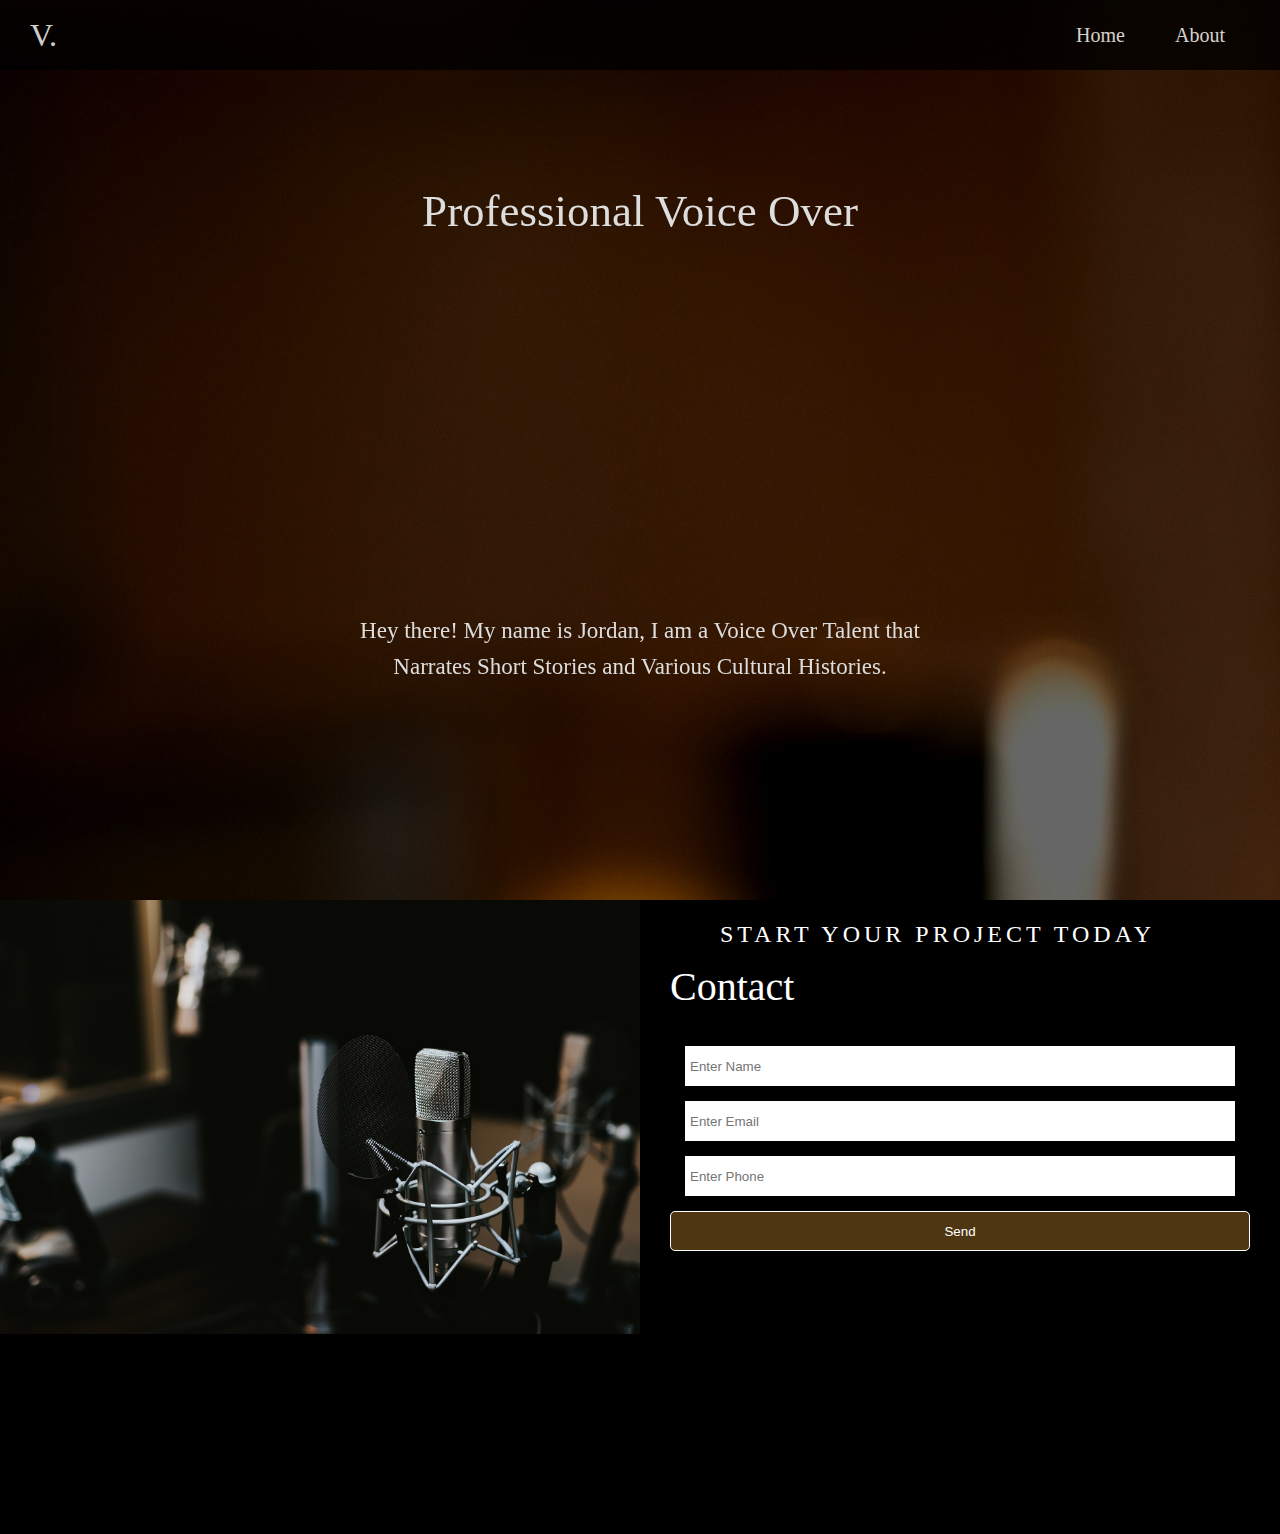
<file: index.html>
<!DOCTYPE html>
<html lang="en">
<head>
  <meta charset="UTF-8">
  <meta http-equiv="X-UA-Compatible" content="IE=edge">
  <meta name="viewport" content="width=device-width, initial-scale=1.0">
  <link rel="stylesheet" href="https://use.fontawesome.com/releases/v5.15.3/css/all.css" integrity="sha384-SZXxX4whJ79/gErwcOYf+zWLeJdY/qpuqC4cAa9rOGUstPomtqpuNWT9wdPEn2fk" crossorigin="anonymous">
  <link rel="stylesheet" href="css/main.css">
  <title>Voice Of Manley</title>
</head>
<body>
  <header class="hero">
    <div id="navbar" class="navbar top">
      <h1 class="logo">
        <span class="text-primary txt-type" data-wait="3000" data-words='[" V.O.M "]'>V.O.M</span>
      </h1>
      <nav>
        <ul>
          <li><a href="#home">Home</a></li>
          <li><a href="about.html">About</a></li>
        </ul>
      </nav>
    </div>

    <div class="content">
      <h1 >Professional Voice Over</h1>
      <div class="flex-vid">
        <iframe width="560" height="315" src="https://www.youtube.com/embed/MDxXUqM90kE" title="YouTube video player" frameborder="0" allow="accelerometer; autoplay; clipboard-write; encrypted-media; gyroscope; picture-in-picture" allowfullscreen></iframe>
      </div>
      <p>Hey there!

        My name is Jordan, I am a Voice Over Talent that Narrates Short Stories and Various Cultural Histories.</p>
    </div>
    <div>
      <a href="https://www.fiverr.com/mrmanley21/provide-a-professional-male-voice-over-for-your-project?context_referrer=user_page&ref_ctx_id=a9d42053509950f1b226f4ff019054dd&pckg_id=1&pos=1" target="_blank" class="btn-new">
        <span></span>
        <span></span>
        <span></span>
        <span></span>
        Start Your Project Today 
      </a>
    </div>
  </header>
  <main>


    <!-- Contact -->
    <section id="contact" class="contact flex-columns">
      <div class="row">
        <div class="column">
          <div class="column-1">
            <img src="Images/vbooth.jpg" alt="">

          </div>
        </div>
        <div class="column">
          <div class="column-2 bg-light">
            <h2>Contact</h2>
            <form action="" class="callback-form">
              <div class="form-control">
                <label for="name"></label>
                <input type="text" name="name" id="name" placeholder="Enter Name">
              </div>
              <div class="form-control">
                <label for="email"></label>
                <input type="email" name="email" id="email" placeholder="Enter Email">
              </div>
              <div class="form-control">
                <label for="phone"></label>
                <input type="text" name="phone" id="phone" placeholder="Enter Phone">
              </div>
              <input type="submit" value="Send" id="submit"class="btn">
            </form>
          </div>
        </div>
      </div>
    </section>
  </main>

  <footer class="footer bg-dark">
    <div class="social">
      <a href="#"><i class="fab fa-twitter fa-2x"></i></a>
      <a href="#"><i class="fab fa-youtube fa-2x"></i></a>
    </div>
    <p>Copyright &copy; 2021 -Voice Of Manley</p>
  </footer>

  <script src="js/typewriter.js"></script>
</body>
</html>
</file>
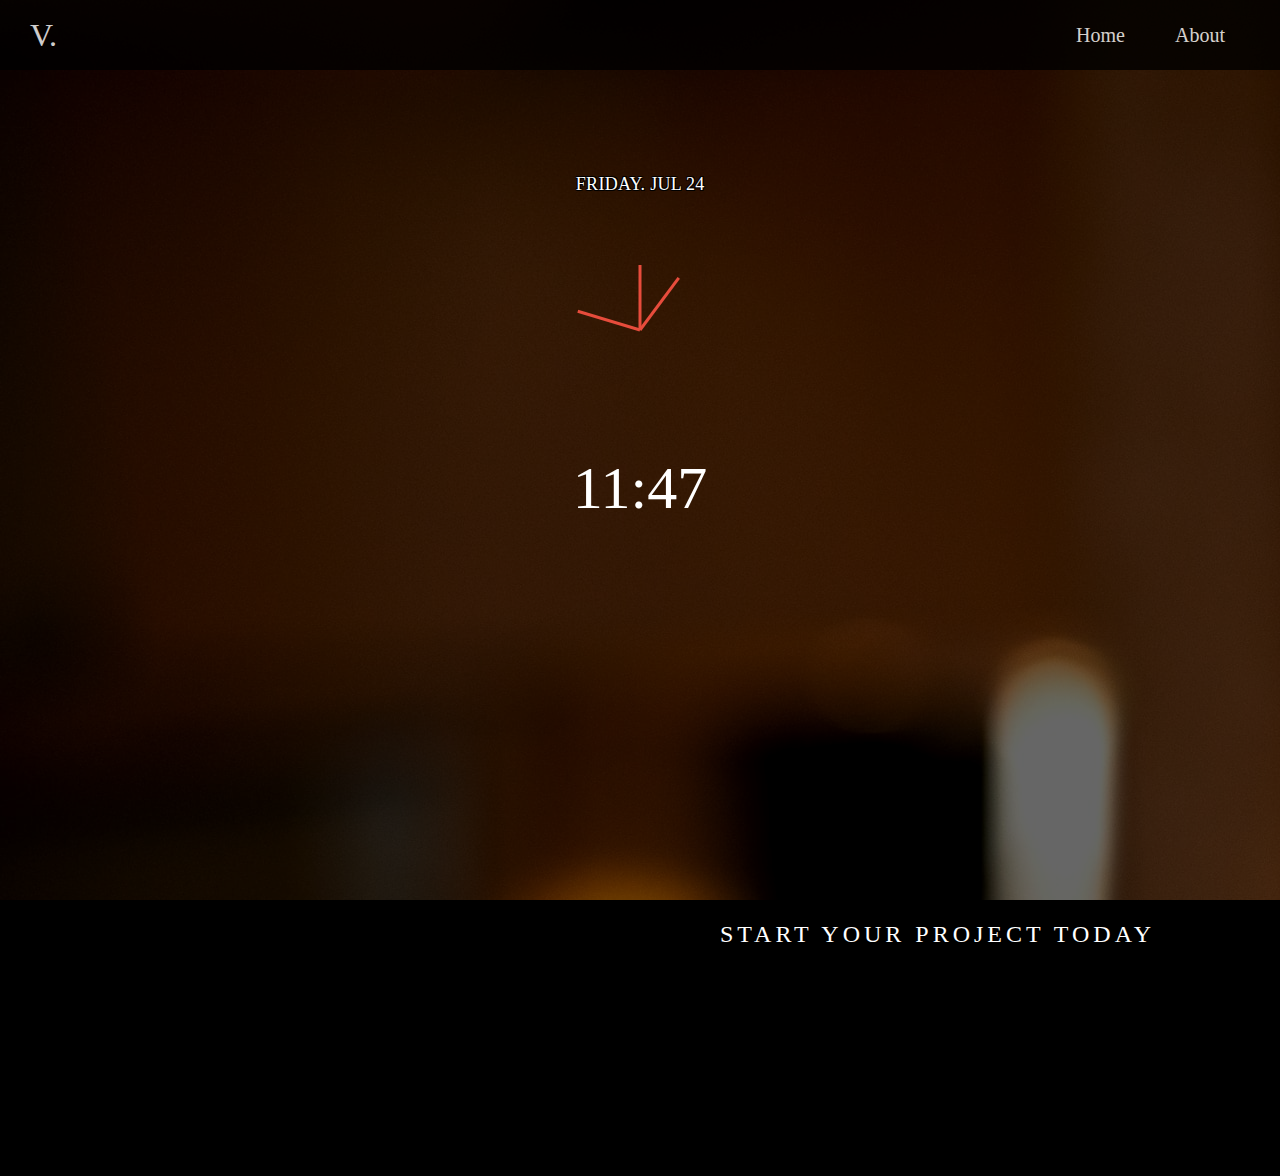
<file: about.html>
<!DOCTYPE html>
<html lang="en">
<head>
  <meta charset="UTF-8">
  <meta http-equiv="X-UA-Compatible" content="IE=edge">
  <meta name="viewport" content="width=device-width, initial-scale=1.0">
  <link rel="stylesheet" href="https://use.fontawesome.com/releases/v5.15.3/css/all.css" integrity="sha384-SZXxX4whJ79/gErwcOYf+zWLeJdY/qpuqC4cAa9rOGUstPomtqpuNWT9wdPEn2fk" crossorigin="anonymous">
  <link href="https://fonts.googleapis.com/css2?family=Fruktur&display=swap" rel="stylesheet">
  <link rel="stylesheet" href="css/main.css">
  <title>Voice Of Manley</title>
</head>
<body>
  <header class="hero">
    <div id="navbar" class="navbar top">
      <h1 class="logo">
        <span class="text-primary txt-type" data-wait="3000" data-words='[" V.O.M "]'></span>
      </h1>
      <nav>
        <ul>
          <li><a href="index.html">Home</a></li>
          <li><a href="about.html">About</a></li>
        </ul>
        <button class="toggle">Dark Mode</button>

      
      
      
      </nav>
    </div>
  </header>

  <div class="clock-container">
    <div class="clock">
      <div class="needle hour"></div>
      <div class="needle minute"></div>
      <div class="needle second"></div>
      <div class="center-point"></div>
    </div>
    <div class="time"></div>
    <div class="date"></div>
  </div>


  <div class="bio">
    <h1 class="grow">“If you had started doing anything two weeks ago, by today you would have been two weeks better at it.”
      ― John Mayer</h1>
</div>


  <div class="bio-2">
      <h1 class="grow">"Great experience working with Jordan talented and delivers fast -Rossdri Prod"</h1>
  </div>

  <div class="bio-3">
      <h1 class="grow">"Professional and High Quality -Jules Mix"</h1>
  </div>

  <div class="bio-4">
    <h1 class="grow">
      ABOUT: My voice has been described as smooth and calming to listen to, but I can also provide an upbeat and energetic tone to any project!
    </h1>
  </div>

  <div>
    <a href="https://www.fiverr.com/mrmanley21/provide-a-professional-male-voice-over-for-your-project?context_referrer=user_page&ref_ctx_id=a9d42053509950f1b226f4ff019054dd&pckg_id=1&pos=1" target="_blank" class="btn-new">
      <span></span>
      <span></span>
      <span></span>
      <span></span>
      Start Your Project Today 
    </a>
  </div>







    
  <footer class="footer bg-dark">
    <div class="social">
      <a href="#"><i class="fab fa-twitter fa-2x"></i></a>
      <a href="#"><i class="fab fa-youtube fa-2x"></i></a>
    </div>
    <p>Copyright &copy; 2021 -Voice Of Manley</p>
  </footer>

  <script src="js/script.js"></script>
  <script src="js/typewriter.js"></script>
</body>
</html>
</file>
<file: css/main.css>
@import url("https://fonts.googleapis.com/css2?family=Bebas+Neue&display=swap");
@import url("https://fonts.googleapis.com/css2?family=Dancing+Script&display=swap");
* {
  box-sizing: border-box;
  padding: 0%;
  margin: 0; }

body {
  font-family: "Times New Roman", Times, serif;
  color: black;
  background: black;
  line-height: 1.6; }

html {
  transition: all 0.5s ease-in; }

html.dark {
  background-color: black;
  color: rgba(255, 255, 255, 0); }

.toggle {
  display: none;
  font-size: 23px;
  outline: 5px solid white;
  font-family: "Gill Sans", "Gill Sans MT", Calibri, "Trebuchet MS", sans-serif;
  cursor: pointer;
  background-color: Black;
  color: white;
  border: 1;
  border-radius: 4px;
  padding: 8px 12px;
  position: absolute;
  top: 100px;
  right: 735px; }

.toggle:focus {
  outline: none; }

.clock-container {
  display: flex;
  flex-direction: column;
  justify-content: space-between;
  align-items: center; }

.clock {
  position: absolute;
  top: 100px;
  width: 200px;
  height: 200px; }

.needle {
  background-color: Black;
  position: absolute;
  top: 50%;
  left: 50%;
  height: 65px;
  width: 3px;
  transform-origin: bottom center;
  transition: all 0.5s ease-in; }

.needle.hour {
  transform: translate(-50%, -100%) rotate(0deg);
  background-color: #e74c3c; }

.needle.minute {
  transform: translate(-50%, -100%) rotate(0deg);
  background-color: #e74c3c; }

.needle.second {
  transform: translate(-50%, -100%) rotate(0deg);
  background-color: #e74c3c; }

.time {
  font-size: 60px;
  margin: 100px;
  position: absolute;
  top: 340px;
  color: white; }

.date {
  font-size: 18px;
  letter-spacing: 0.3px;
  text-transform: uppercase;
  margin-bottom: 10px;
  position: absolute;
  top: 170px;
  color: white;
  text-shadow: -1px -1px 0 #000, 1px -1px 0 #000, -1px 1px 0 #000, 1px 1px 0 #000; }

.date .circle {
  border-radius: 50%;
  height: 18px;
  width: 18px;
  display: inline-flex;
  align-items: center;
  justify-content: center;
  line-height: 18px;
  transition: all 0.5s ease-in;
  font-size: 18px; }

ul {
  list-style: none; }

a {
  color: black;
  text-decoration: none; }

h1,
h2 {
  font-weight: 300;
  line-height: 1.2; }

.text-primary {
  color: white;
  height: 200px;
  width: 200px; }

p {
  margin: 10px 0; }

img {
  width: 100%; }

/* Nav Bar */
.navbar {
  display: flex;
  align-items: center;
  justify-content: space-between;
  background-color: black;
  color: white;
  opacity: 0.8;
  width: 100%;
  height: 70px;
  position: fixed;
  top: 0px;
  padding: 0 30px; }

.navbar .top {
  background: transparent; }

.navbar a {
  font-size: 20px;
  color: white;
  padding: 10px 20px;
  margin: 0 5px; }

.navbar a:hover {
  border-bottom: rgba(139, 94, 26, 0.726) 2px solid; }

.navbar ul {
  display: flex; }

/* Main event*/
.hero {
  background: url(/Images/sandra-tenschert-mSe9gYF0Q2g-unsplash.jpg);
  background-color: black;
  opacity: 1;
  height: 100vh;
  position: relative;
  color: #dddddd; }

.hero .content {
  display: flex;
  flex-direction: column;
  align-items: center;
  justify-content: center;
  height: 100%;
  padding: 0 20px; }

.hero .content h1 {
  font-size: 45px;
  margin-bottom: 2rem; }

.hero .content p {
  text-align: center;
  font-size: 23px;
  font-weight: 300;
  max-width: 600px;
  margin: 20px 0 30px; }

.hero::before {
  content: "";
  position: absolute;
  top: 0;
  left: 0;
  height: 100%;
  width: 100%;
  background: rgba(0, 0, 0, 0.6); }

.hero * {
  z-index: 7; }

/* BIO */
.bio {
  outline: 5px solid white;
  color: white;
  font-size: 12px;
  font-family: "Bebas Neue", cursive;
  margin: 45px;
  padding: 2rem;
  border-radius: 30%;
  position: absolute;
  top: 300px;
  display: inline-block;
  background: transparent;
  justify-content: center;
  text-align: center;
  top: 250px;
  right: 270px;
  max-width: 200px;
  box-shadow: black;
  z-index: 2; }

.bio-2 {
  font-size: 14px;
  text-shadow: -1px -1px 0 #000, 1px -1px 0 #000, -1px 1px 0 #000, 1px 1px 0 #000;
  outline: 5px solid white;
  color: white;
  line-height: 8px;
  font-family: "Bebas Neue", cursive;
  margin: 45px;
  padding: 2rem;
  border-radius: 30%;
  position: absolute;
  top: 200px;
  display: inline-block;
  background: transparent;
  justify-content: center;
  text-align: center;
  top: 50px;
  left: 270px;
  max-width: 200px;
  box-shadow: black;
  z-index: 2; }

.bio-3 {
  font-size: 12px;
  text-shadow: -1px -1px 0 #000, 1px -1px 0 #000, -1px 1px 0 #000, 1px 1px 0 #000;
  outline: 5px solid white;
  color: rgba(255, 255, 255, 0.904);
  line-height: 8px;
  font-family: "Bebas Neue", cursive;
  margin: 45px;
  padding: 2rem;
  border-radius: 30%;
  position: absolute;
  top: 200px;
  display: inline-block;
  background: transparent;
  justify-content: center;
  text-align: center;
  top: 180px;
  left: 20px;
  max-width: 200px;
  box-shadow: black;
  z-index: 2; }

.bio-4 {
  outline: 5px solid white;
  text-shadow: -1px -1px 0 #000, 1px -1px 0 #000, -1px 1px 0 #000, 1px 1px 0 #000;
  font-size: 11px;
  font-family: "Bebas Neue", cursive;
  line-height: 8px;
  margin: 45px;
  padding: 1.5rem;
  border-radius: 30%;
  position: absolute;
  top: 200px;
  display: inline-block;
  background: transparent;
  color: white;
  justify-content: center;
  text-align: center;
  top: 80px;
  right: 160px;
  max-width: 400px;
  z-index: 2; }

.grow {
  transition: all 0.2s ease-in-out; }

.grow:hover {
  transform: scale(1.1); }

.flex-items {
  display: flex;
  text-align: center;
  justify-content: center;
  height: 100%; }

.contact {
  background-color: Black; }

/* Callback Form */
.callback-form {
  width: 100%;
  padding: 20px 0;
  background: Black; }

.callback-form label {
  display: block;
  margin-bottom: 5px; }

.callback-form .form-control {
  margin: 15px; }

.callback-form input {
  width: 100%;
  padding: 4px;
  height: 40px;
  border: white 1px solid; }

.callback-form input:focus {
  outline-color: #13556b; }

/* Footer */
.footer {
  display: flex;
  flex-direction: column;
  align-items: center;
  justify-content: center;
  text-align: center;
  height: 200px;
  background-color: Black; }

.footer a {
  color: white; }

.footer a:hover {
  color: #5a370f; }

.footer .social > * {
  margin-right: 30px; }

/* Buttons */
.btn-new {
  position: relative;
  left: 690px;
  display: inline-block;
  padding: 15px 30px;
  color: white;
  text-transform: uppercase;
  letter-spacing: 4px;
  text-decoration: none;
  font-size: 24px;
  overflow: hidden;
  transition: 0.2s; }
  .btn-new:hover {
    color: white;
    background: #5a370f;
    box-shadow: 0 0 10px #5a370f, 0 0 40px #5a370f, 0 0 80px #5a370f; }

.btn {
  cursor: pointer;
  display: inline-block;
  padding: 10px 30px;
  color: white;
  background-color: rgba(107, 74, 25, 0.726);
  border: none;
  border-radius: 5px; }

.btn:hover {
  opacity: 0.9; }

/* Flex Items */
.flex-items {
  display: flex;
  text-align: center;
  justify-content: center;
  text-align: center;
  height: 100%; }

.flex-items > div {
  padding: 20px; }

/* Flex Columns */
.flex-columns.flex-reverse .row {
  flex-direction: row-reverse; }

.flex-columns .row {
  display: flex;
  flex-wrap: wrap;
  width: 100%; }

.flex-columns .column {
  display: flex;
  flex-direction: column;
  flex-basis: 100%;
  flex: 1; }

.flex-columns .column .column-1,
.flex-columns .column .column-2 {
  height: 100%; }

.flex-columns img {
  width: 100%;
  height: 100%;
  object-fit: cover; }

.flex-columns .column-2 {
  display: flex;
  flex-direction: column;
  align-items: flex-start;
  justify-content: center;
  padding: 30px; }

.flex-columns h2 {
  font-size: 40px;
  font-weight: 100; }

.flex-columns h4 {
  margin-bottom: 10px; }

.flex-columns p {
  margin: 20px 0; }

/* Section Header */
.section-header {
  padding: 30px;
  display: flex;
  flex-direction: column;
  align-items: center;
  justify-content: center;
  text-align: center; }

.section-header h2 {
  font-size: 40px;
  margin: 20px 0; }

.section-padding {
  padding: 20px 20px 40px; }

/* Flex Grid */
.flex-grid .row {
  display: flex;
  flex: wrap;
  padding: 4px; }

.flex-grid .column {
  flex: 25%;
  max-width: 25%;
  padding: 0 4px; }

#contact h2 {
  color: white; }

@media (max-width: 1400px) {
  .bio-2 {
    display: none; }
  .bio-3 {
    display: none; }
  .bio-4 {
    display: none; }
  .bio {
    display: none; } }

@media (max-width: 770px) {
  .btn-new {
    font-size: 20px;
    left: 10px;
    top: -50px; } }
</file>
